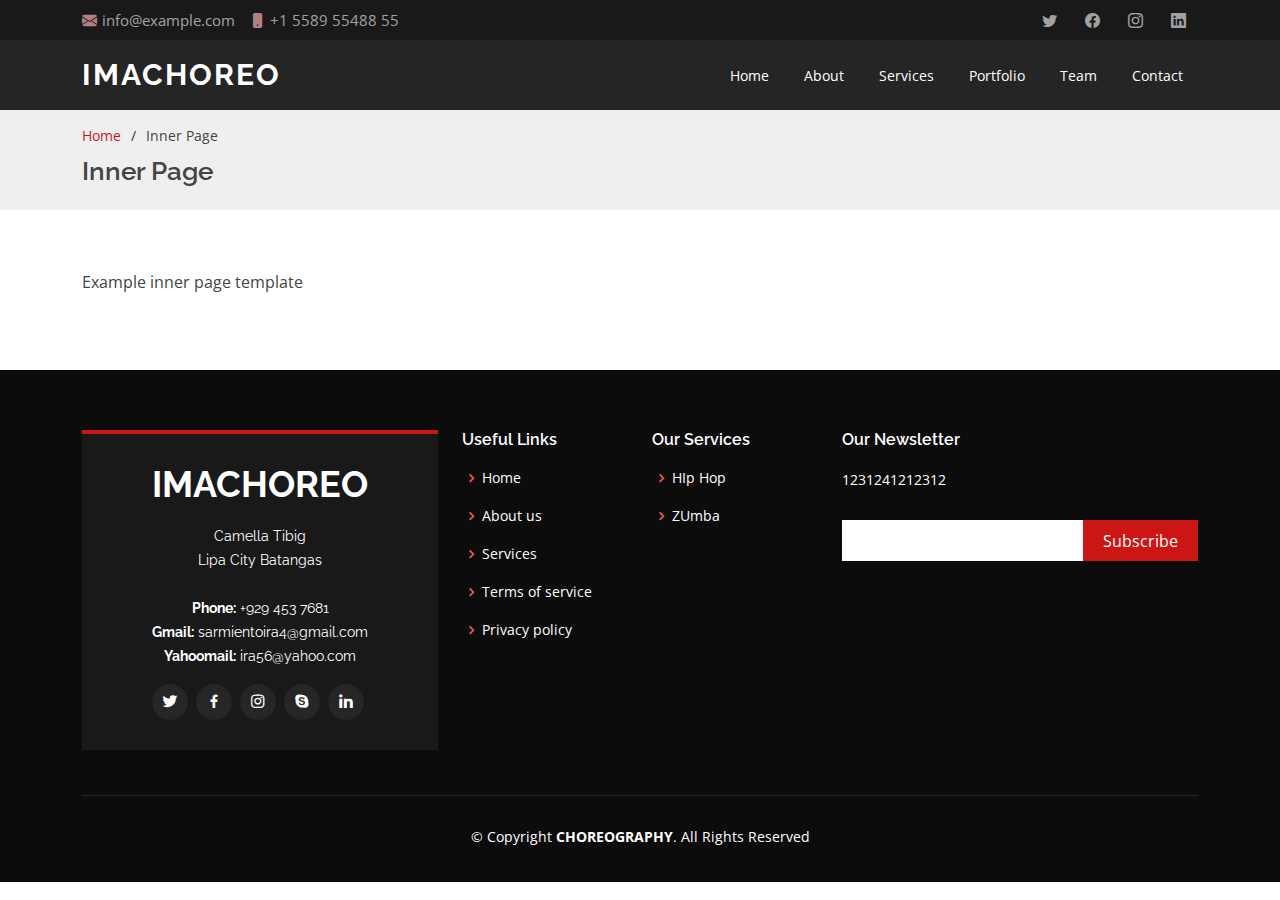
<file: Day/inner-page.html>
<!DOCTYPE html>
<html lang="en">

<head>
  <meta charset="utf-8">
  <meta content="width=device-width, initial-scale=1.0" name="viewport">

  <title>Inner Page </title>
  <meta content="" name="description">
  <meta content="" name="keywords">

  <!-- Favicons -->
  <link href="assets/img/favicon.png" rel="icon">
  <link href="assets/img/apple-touch-icon.png" rel="apple-touch-icon">

  <!-- Google Fonts -->
  <link href="https://fonts.googleapis.com/css?family=Open+Sans:300,300i,400,400i,600,600i,700,700i|Raleway:300,300i,400,400i,500,500i,600,600i,700,700i|Poppins:300,300i,400,400i,500,500i,600,600i,700,700i" rel="stylesheet">

  <!-- Vendor CSS Files -->
  <link href="assets/vendor/aos/aos.css" rel="stylesheet">
  <link href="assets/vendor/bootstrap/css/bootstrap.min.css" rel="stylesheet">
  <link href="assets/vendor/bootstrap-icons/bootstrap-icons.css" rel="stylesheet">
  <link href="assets/vendor/boxicons/css/boxicons.min.css" rel="stylesheet">
  <link href="assets/vendor/glightbox/css/glightbox.min.css" rel="stylesheet">
  <link href="assets/vendor/swiper/swiper-bundle.min.css" rel="stylesheet">

  <!-- Template Main CSS File -->
  <link href="assets/css/style.css" rel="stylesheet">

  <!-- =======================================================
  * Template Name: Day
  * Updated: Sep 18 2023 with Bootstrap v5.3.2
  * Template URL: https://bootstrapmade.com/day-multipurpose-html-template-for-free/
  * Author: BootstrapMade.com
  * License: https://bootstrapmade.com/license/
  ======================================================== -->
</head>

<body>

  <!-- ======= Top Bar ======= -->
  <section id="topbar" class="d-flex align-items-center">
    <div class="container d-flex justify-content-center justify-content-md-between">
      <div class="contact-info d-flex align-items-center">
        <i class="bi bi-envelope-fill"></i><a href="mailto:contact@example.com">info@example.com</a>
        <i class="bi bi-phone-fill phone-icon"></i> +1 5589 55488 55
      </div>
      <div class="social-links d-none d-md-block">
        <a href="#" class="twitter"><i class="bi bi-twitter"></i></a>
        <a href="#" class="facebook"><i class="bi bi-facebook"></i></a>
        <a href="#" class="instagram"><i class="bi bi-instagram"></i></a>
        <a href="#" class="linkedin"><i class="bi bi-linkedin"></i></i></a>
      </div>
    </div>
  </section>

  <!-- ======= Header ======= -->
  <header id="header" class="d-flex align-items-center">
    <div class="container d-flex align-items-center justify-content-between">

      <h1 class="logo"><a href="index.html">ImaChoreo</a></h1>
      <!-- Uncomment below if you prefer to use an image logo -->
      <!-- <a href="index.html" class="logo"><img src="assets/img/logo.png" alt="" class="img-fluid"></a>-->

      <nav id="navbar" class="navbar">
        <ul>
          <li><a class="nav-link scrollto " href="#hero">Home</a></li>
          <li><a class="nav-link scrollto" href="#about">About</a></li>
          <li><a class="nav-link scrollto" href="#services">Services</a></li>
          <li><a class="nav-link scrollto " href="#portfolio">Portfolio</a></li>
          
          <li><a class="nav-link scrollto" href="#team">Team</a></li>
           
          <li><a class="nav-link scrollto" href="#contact">Contact</a></li>
        </ul>
        <i class="bi bi-list mobile-nav-toggle"></i>
      </nav><!-- .navbar -->

    </div>
  </header><!-- End Header -->

  <main id="main">

    <!-- ======= Breadcrumbs ======= -->
    <section id="breadcrumbs" class="breadcrumbs">
      <div class="container">

        <ol>
          <li><a href="index.html">Home</a></li>
          <li>Inner Page</li>
        </ol>
        <h2>Inner Page</h2>

      </div>
    </section><!-- End Breadcrumbs -->

    <section class="inner-page">
      <div class="container">
        <p>
          Example inner page template
        </p>
      </div>
    </section>

  </main><!-- End #main -->

   <!-- ======= Footer ======= -->
   <footer id="footer">
    <div class="footer-top">
      <div class="container">
        <div class="row">

          <div class="col-lg-4 col-md-6">
            <div class="footer-info">
              <h3>IMACHOREO</h3>
              <p>
                Camella Tibig <br>
                Lipa City Batangas<br><br>
                <strong>Phone:</strong> +929 453 7681<br>
                <strong>Gmail:</strong> sarmientoira4@gmail.com<br>
                <strong>Yahoomail:</strong> ira56@yahoo.com<br>
              </p>
              <div class="social-links mt-3">
                <a href="https://twitter.com/maye_srmt" class="twitter"><i class="bx bxl-twitter"></i></a>
                <a href="https://www.facebook.com/profile.php?id=100009452897000" class="facebook"><i class="bx bxl-facebook"></i></a>
                <a href="https://www.instagram.com/maye_srmt/" class="instagram"><i class="bx bxl-instagram"></i></a>
                <a href="#" class="google-plus"><i class="bx bxl-skype"></i></a>
                <a href="#" class="linkedin"><i class="bx bxl-linkedin"></i></a>
              </div>
            </div>
          </div>

          <div class="col-lg-2 col-md-6 footer-links">
            <h4>Useful Links</h4>
            <ul>
              <li><i class="bx bx-chevron-right"></i> <a href="#">Home</a></li>
              <li><i class="bx bx-chevron-right"></i> <a href="#">About us</a></li>
              <li><i class="bx bx-chevron-right"></i> <a href="#">Services</a></li>
              <li><i class="bx bx-chevron-right"></i> <a href="#">Terms of service</a></li>
              <li><i class="bx bx-chevron-right"></i> <a href="#">Privacy policy</a></li>
            </ul>
          </div>

          <div class="col-lg-2 col-md-6 footer-links">
            <h4>Our Services</h4>
            <ul>
              <li><i class="bx bx-chevron-right"></i> <a href="#">HIp Hop</a></li>
              <li><i class="bx bx-chevron-right"></i> <a href="#">ZUmba</a></li>
            </ul>
          </div>

          <div class="col-lg-4 col-md-6 footer-newsletter">
            <h4>Our Newsletter</h4>
            <p>1231241212312</p>
            <form action="" method="post">
              <input type="email" name="email"><input type="submit" value="Subscribe">
            </form>

          </div>

        </div>
      </div>
    </div>

    <div class="container">
      <div class="copyright">
        &copy; Copyright <strong><span>CHOREOGRAPHY</span></strong>. All Rights Reserved
      </div>
      <div class="credits">
        <!-- All the links in the footer should remain intact. -->
        <!-- You can delete the links only if you purchased the pro version. -->
        <!-- Licensing information: https://bootstrapmade.com/license/ -->
        <!-- Purchase the pro version with working PHP/AJAX contact form: https://bootstrapmade.com/day-multipurpose-html-template-for-free/ -->
       
      </div>
    </div>
  </footer><!-- End Footer -->

  <a href="#" class="back-to-top d-flex align-items-center justify-content-center"><i class="bi bi-arrow-up-short"></i></a>
  <div id="preloader"></div>

  <!-- Vendor JS Files -->
  <script src="assets/vendor/aos/aos.js"></script>
  <script src="assets/vendor/bootstrap/js/bootstrap.bundle.min.js"></script>
  <script src="assets/vendor/glightbox/js/glightbox.min.js"></script>
  <script src="assets/vendor/isotope-layout/isotope.pkgd.min.js"></script>
  <script src="assets/vendor/swiper/swiper-bundle.min.js"></script>
  <script src="assets/vendor/php-email-form/validate.js"></script>

  <!-- Template Main JS File -->
  <script src="assets/js/main.js"></script>

</body>

</html>
</file>
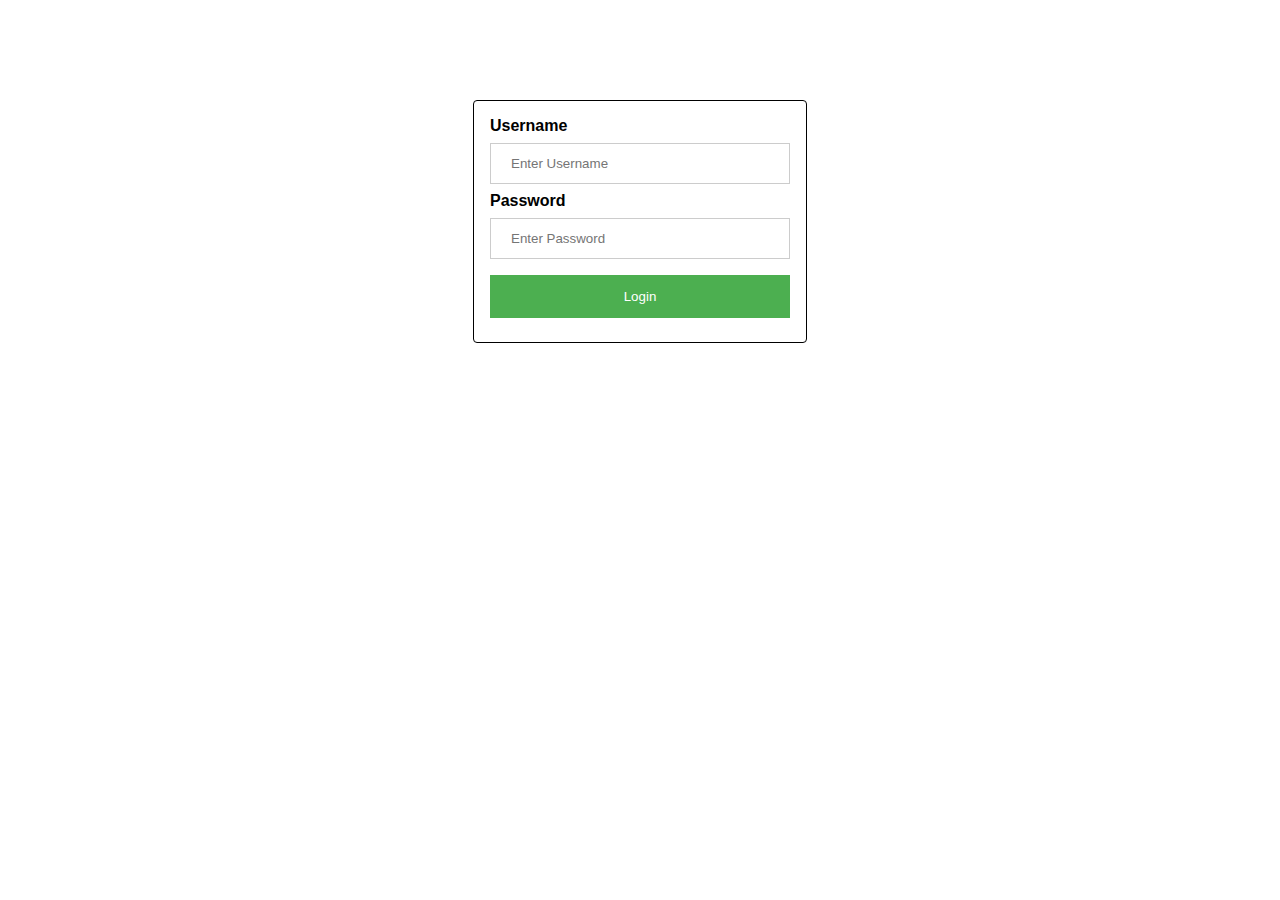
<file: Day/login.html>
<!DOCTYPE html>
<html>
<head>
    <title>Login Page</title>
    <style>
        body {
            font-family: Arial, sans-serif;
        }

        .h2 {
            display: flex;
            justify-content: center;
            align-items: center;
        }   
        .container {
            width: 300px;
            padding: 16px;
            background-color: white;
            margin: 0 auto;
            margin-top: 100px;
            border: 1px solid black;
            border-radius: 4px;
        }
        .container label {
            margin-bottom: 10px;
        }
        .container input[type=text], .container input[type=password] {
            width: 100%;
            padding: 12px 20px;
            margin: 8px 0;
            display: inline-block;
            border: 1px solid #ccc;
            box-sizing: border-box;
        }
        .container button {
            background-color: #4CAF50;
            color: white;
            padding: 14px 20px;
            margin: 8px 0;
            border: none;
            cursor: pointer;
            width: 100%;
        }
        .container button:hover {
            opacity: 0.8;
        }
    </style>
</head>
<body>
    

    <form action="/login" method="post">
        <div class="container">
            <label for="uname"><b>Username</b></label>
            <input type="text" placeholder="Enter Username" name="uname" required>

            <label for="psw"><b>Password</b></label>
            <input type="password" placeholder="Enter Password" name="psw" required>

            <button type="submit">Login</button>
        </div>
    </form>
</body>
</html>
</file>
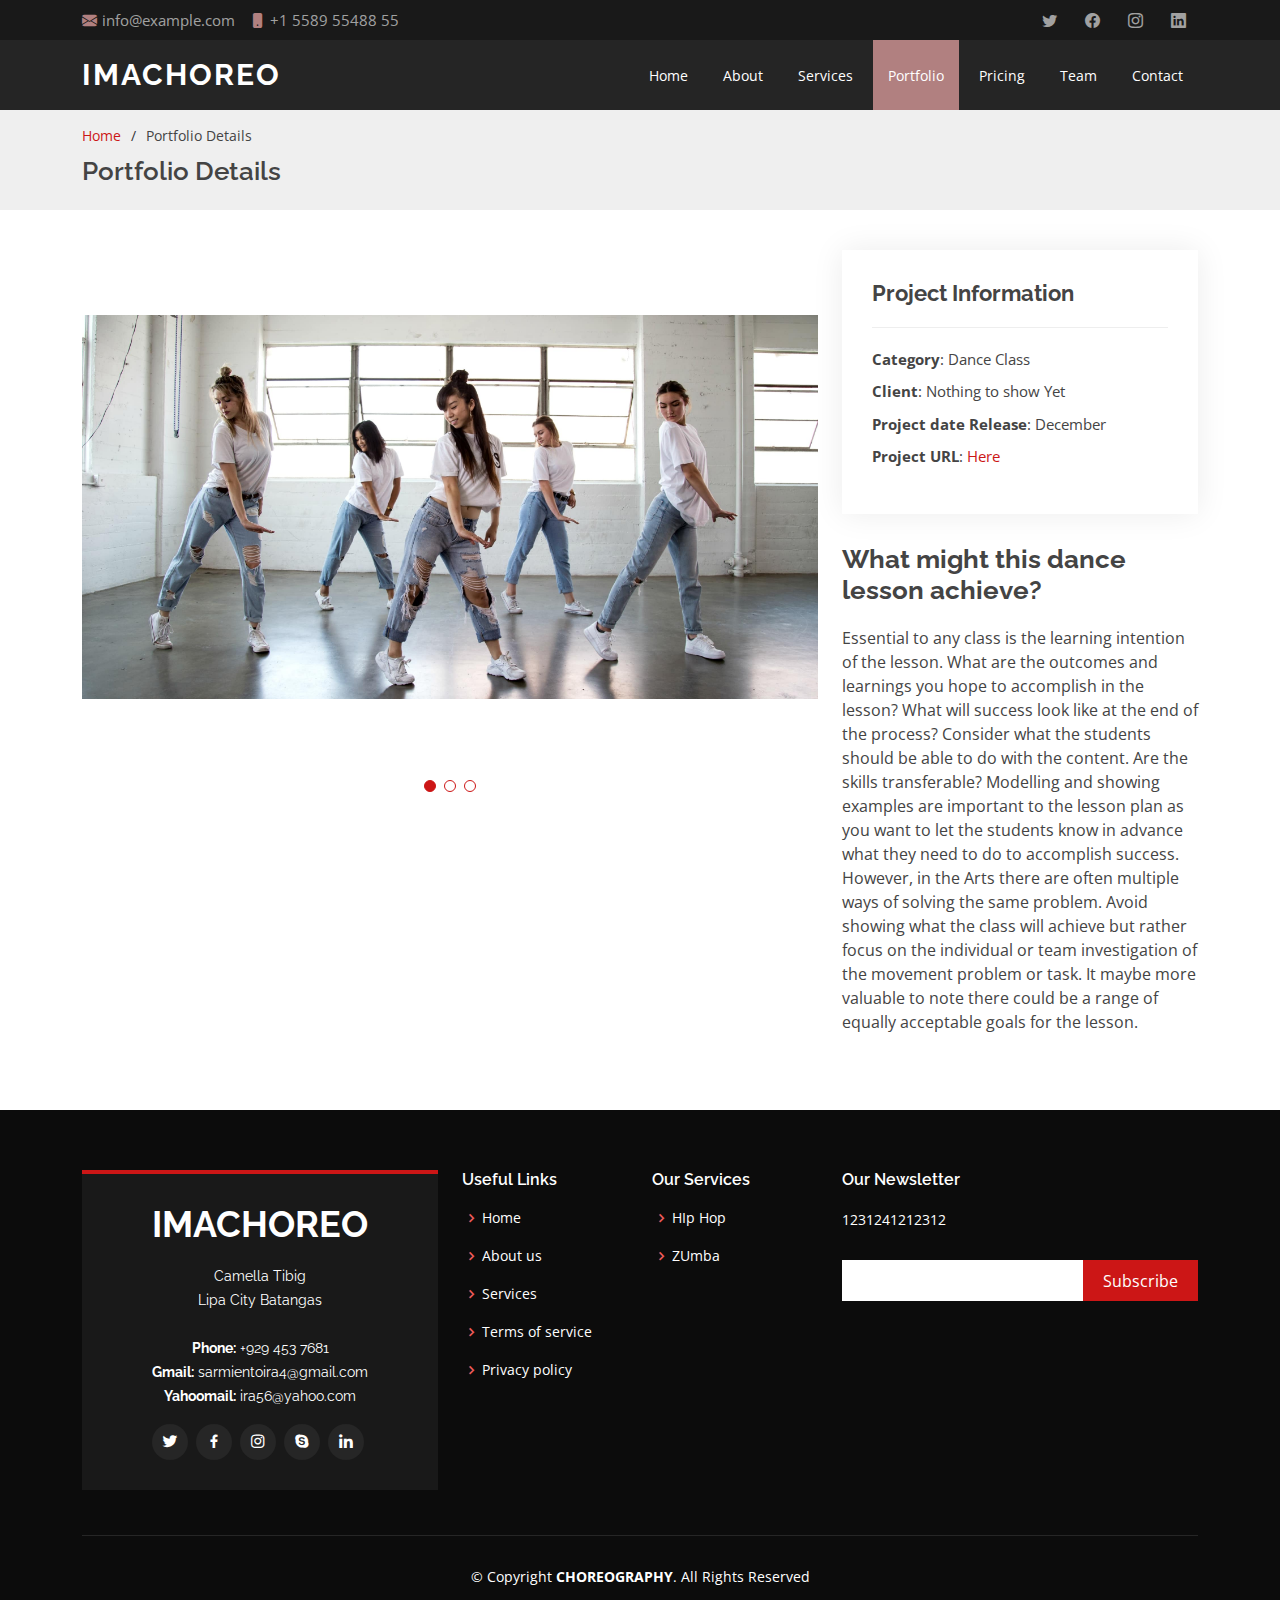
<file: Day/portfolio-details.html>
<!DOCTYPE html>
<html lang="en">

<head>
  <meta charset="utf-8">
  <meta content="width=device-width, initial-scale=1.0" name="viewport">

  <title>Portfolio Details</title>
  <meta content="" name="description">
  <meta content="" name="keywords">

  <!-- Favicons -->
  <link href="assets/img/favicon.png" rel="icon">
  <link href="assets/img/apple-touch-icon.png" rel="apple-touch-icon">

  <!-- Google Fonts -->
  <link href="https://fonts.googleapis.com/css?family=Open+Sans:300,300i,400,400i,600,600i,700,700i|Raleway:300,300i,400,400i,500,500i,600,600i,700,700i|Poppins:300,300i,400,400i,500,500i,600,600i,700,700i" rel="stylesheet">

  <!-- Vendor CSS Files -->
  <link href="assets/vendor/aos/aos.css" rel="stylesheet">
  <link href="assets/vendor/bootstrap/css/bootstrap.min.css" rel="stylesheet">
  <link href="assets/vendor/bootstrap-icons/bootstrap-icons.css" rel="stylesheet">
  <link href="assets/vendor/boxicons/css/boxicons.min.css" rel="stylesheet">
  <link href="assets/vendor/glightbox/css/glightbox.min.css" rel="stylesheet">
  <link href="assets/vendor/swiper/swiper-bundle.min.css" rel="stylesheet">

  <!-- Template Main CSS File -->
  <link href="assets/css/style.css" rel="stylesheet">

  <!-- =======================================================
  * Template Name: Day
  * Updated: Sep 18 2023 with Bootstrap v5.3.2
  * Template URL: https://bootstrapmade.com/day-multipurpose-html-template-for-free/
  * Author: BootstrapMade.com
  * License: https://bootstrapmade.com/license/
  ======================================================== -->
</head>

<body>

  <!-- ======= Top Bar ======= -->
  <section id="topbar" class="d-flex align-items-center">
    <div class="container d-flex justify-content-center justify-content-md-between">
      <div class="contact-info d-flex align-items-center">
        <i class="bi bi-envelope-fill"></i><a href="mailto:contact@example.com">info@example.com</a>
        <i class="bi bi-phone-fill phone-icon"></i> +1 5589 55488 55
      </div>
      <div class="social-links d-none d-md-block">
        <a href="#" class="twitter"><i class="bi bi-twitter"></i></a>
        <a href="#" class="facebook"><i class="bi bi-facebook"></i></a>
        <a href="#" class="instagram"><i class="bi bi-instagram"></i></a>
        <a href="#" class="linkedin"><i class="bi bi-linkedin"></i></i></a>
      </div>
    </div>
  </section>

  <!-- ======= Header ======= -->
  <header id="header" class="d-flex align-items-center">
    <div class="container d-flex align-items-center justify-content-between">

      <h1 class="logo"><a href="index.html">IMACHOREO</a></h1>
      <!-- Uncomment below if you prefer to use an image logo -->
      <!-- <a href="index.html" class="logo"><img src="assets/img/logo.png" alt="" class="img-fluid"></a>-->

      <nav id="navbar" class="navbar">
        <ul>
          <li><a class="nav-link scrollto " href="#hero" id="Hero">Home</a></li>
          <li><a class="nav-link scrollto" href="#about" id="About">About</a></li>
          <li><a class="nav-link scrollto" href="#services" id="Services">Services</a></li>
          <li><a class="nav-link scrollto active" href="#portfolio" id="Portfolio">Portfolio</a></li>
          <li><a class="nav-link scrollto" href="#pricing" id="Pricing">Pricing</a></li>
          <li><a class="nav-link scrollto" href="#team" id="Team">Team</a></li>
          
            
          <li><a class="nav-link scrollto" href="#contact">Contact</a></li>
        </ul>
        <i class="bi bi-list mobile-nav-toggle"></i>
      </nav><!-- .navbar -->

    </div>
  </header><!-- End Header -->

  <main id="main">

    <!-- ======= Breadcrumbs ======= -->
    <section id="breadcrumbs" class="breadcrumbs">
      <div class="container">

        <ol>
          <li><a href="index.html">Home</a></li>
          <li>Portfolio Details</li>
        </ol>
        <h2>Portfolio Details</h2>

      </div>
    </section><!-- End Breadcrumbs -->

    <!-- ======= Portfolio Details Section ======= -->
    <section id="portfolio-details" class="portfolio-details">
      <div class="container">

        <div class="row gy-4">

          <div class="col-lg-8">
            <div class="portfolio-details-slider swiper">
              <div class="swiper-wrapper align-items-center">

                <div class="swiper-slide">
                  <img src="assets/img/portfolio/5ea9e2311bc206868c2841e8_5e28eb540ab615e64751177d_choreoblog-p-2600.jpeg" alt="">
                </div>

                <div class="swiper-slide">
                  <img src="assets/img/portfolio/Choreography-by-Nicole-Haskins-for-NCI.-Photo-by-Dave-Friedman.-1024x548.jpg" alt="">
                </div>

                <div class="swiper-slide">
                  <img src="assets/img/portfolio/image.jpg" alt="">
                </div>

              </div>
              <div class="swiper-pagination"></div>
            </div>
          </div>

          <div class="col-lg-4">
            <div class="portfolio-info">
              <h3>Project Information</h3>
              <ul>
                <li><strong>Category</strong>: Dance Class</li>
                <li><strong>Client</strong>: Nothing to show Yet</li>
                <li><strong>Project date Release</strong>: December</li>
                <li><strong>Project URL</strong>: <a href="https://takelessons.com/en-ph/search?service=Dance&sort=1&utm_source=bing&utm_medium=mltint_answer&utm_campaign=mltint&utm_term=group-classes+learn+dance&utm_trigger=domaingraphclassifier&utm_query=dance%20class&utm_intentType=High&utm_content=multintnt+title&muid=0316A8EF54D766540585BB2A55C36748&utm_region=PH&utm_position=Pole">Here</a></li>
              </ul>
            </div>
            <div class="portfolio-description">
              <h2>What might this dance lesson achieve?</h2>
              <p>
                
                Essential to any class is the learning intention of the lesson.  What are the outcomes and learnings you hope to accomplish in the lesson?  What will success look like at the end of the process?
                
                Consider what the students should be able to do with the content.  Are the skills transferable?
                
                Modelling and showing examples are important to the lesson plan as you want to let the students know in advance what they need to do to accomplish success. However, in the Arts there are often multiple ways of solving the same problem.
                
                Avoid showing what the class will achieve but rather focus on the individual or team investigation of the movement problem or task.  It maybe more valuable to note there could be a range of equally acceptable goals for the lesson.
              </p>
            </div>
          </div>

        </div>

      </div>
    </section><!-- End Portfolio Details Section -->

  </main><!-- End #main -->

    <!-- ======= Footer ======= -->
    <footer id="footer">
      <div class="footer-top">
        <div class="container">
          <div class="row">
  
            <div class="col-lg-4 col-md-6">
              <div class="footer-info">
                <h3>IMACHOREO</h3>
                <p>
                  Camella Tibig <br>
                  Lipa City Batangas<br><br>
                  <strong>Phone:</strong> +929 453 7681<br>
                  <strong>Gmail:</strong> sarmientoira4@gmail.com<br>
                  <strong>Yahoomail:</strong> ira56@yahoo.com<br>
                </p>
                <div class="social-links mt-3">
                  <a href="https://twitter.com/maye_srmt" class="twitter"><i class="bx bxl-twitter"></i></a>
                  <a href="https://www.facebook.com/profile.php?id=100009452897000" class="facebook"><i class="bx bxl-facebook"></i></a>
                  <a href="https://www.instagram.com/maye_srmt/" class="instagram"><i class="bx bxl-instagram"></i></a>
                  <a href="#" class="google-plus"><i class="bx bxl-skype"></i></a>
                  <a href="#" class="linkedin"><i class="bx bxl-linkedin"></i></a>
                </div>
              </div>
            </div>
  
            <div class="col-lg-2 col-md-6 footer-links">
              <h4>Useful Links</h4>
              <ul>
                <li><i class="bx bx-chevron-right"></i> <a href="#">Home</a></li>
                <li><i class="bx bx-chevron-right"></i> <a href="#">About us</a></li>
                <li><i class="bx bx-chevron-right"></i> <a href="#">Services</a></li>
                <li><i class="bx bx-chevron-right"></i> <a href="#">Terms of service</a></li>
                <li><i class="bx bx-chevron-right"></i> <a href="#">Privacy policy</a></li>
              </ul>
            </div>
  
            <div class="col-lg-2 col-md-6 footer-links">
              <h4>Our Services</h4>
              <ul>
                <li><i class="bx bx-chevron-right"></i> <a href="#">HIp Hop</a></li>
                <li><i class="bx bx-chevron-right"></i> <a href="#">ZUmba</a></li>
              </ul>
            </div>
  
            <div class="col-lg-4 col-md-6 footer-newsletter">
              <h4>Our Newsletter</h4>
              <p>1231241212312</p>
              <form action="" method="post">
                <input type="email" name="email"><input type="submit" value="Subscribe">
              </form>
  
            </div>
  
          </div>
        </div>
      </div>
  
      <div class="container">
        <div class="copyright">
          &copy; Copyright <strong><span>CHOREOGRAPHY</span></strong>. All Rights Reserved
        </div>
        <div class="credits">
          <!-- All the links in the footer should remain intact. -->
          <!-- You can delete the links only if you purchased the pro version. -->
          <!-- Licensing information: https://bootstrapmade.com/license/ -->
          <!-- Purchase the pro version with working PHP/AJAX contact form: https://bootstrapmade.com/day-multipurpose-html-template-for-free/ -->
         
        </div>
      </div>
    </footer><!-- End Footer -->
  
    <a href="#" class="back-to-top d-flex align-items-center justify-content-center"><i class="bi bi-arrow-up-short"></i></a>
    <div id="preloader"></div>
  
    <!-- Vendor JS Files -->
    <script src="assets/vendor/aos/aos.js"></script>
    <script src="assets/vendor/bootstrap/js/bootstrap.bundle.min.js"></script>
    <script src="assets/vendor/glightbox/js/glightbox.min.js"></script>
    <script src="assets/vendor/isotope-layout/isotope.pkgd.min.js"></script>
    <script src="assets/vendor/swiper/swiper-bundle.min.js"></script>
    <script src="assets/vendor/php-email-form/validate.js"></script>
  
    <!-- Template Main JS File -->
    <script src="assets/js/main.js"></script>


 
</body>

</html>
</file>
<file: Day/assets/css/style.css>
/**
* Template Name: Day
* Updated: Sep 18 2023 with Bootstrap v5.3.2
* Template URL: https://bootstrapmade.com/day-multipurpose-html-template-for-free/
* Author: BootstrapMade.com
* License: https://bootstrapmade.com/license/
*/

/*--------------------------------------------------------------
# General
--------------------------------------------------------------*/
body {
  font-family: "Open Sans", sans-serif;
  color: #444444;
}

a {
  color: #cc1616;
  text-decoration: none;
}

a:hover {
  color: #e82d2d;
  text-decoration: none;
}

h1,
h2,
h3,
h4,
h5,
h6 {
  font-family: "Raleway", sans-serif;
}

/*--------------------------------------------------------------
# Back to top button
--------------------------------------------------------------*/
.back-to-top {
  position: fixed;
  visibility: hidden;
  opacity: 0;
  right: 15px;
  bottom: 15px;
  z-index: 996;
  background: #996060;
  width: 40px;
  height: 40px;
  transition: all 0.4s;
}

.back-to-top i {
  font-size: 28px;
  color: #fff;
  line-height: 0;
}

.back-to-top:hover {
  background: #9e7f7f;
  color: #fff;
}

.back-to-top.active {
  visibility: visible;
  opacity: 1;
}

/*--------------------------------------------------------------
# Preloader
--------------------------------------------------------------*/
#preloader {
  position: fixed;
  top: 0;
  left: 0;
  right: 0;
  bottom: 0;
  z-index: 9999;
  overflow: hidden;
  background: #fff;
}

#preloader:before {
  content: "";
  position: fixed;
  top: calc(50% - 30px);
  left: calc(50% - 30px);
  border: 6px solid #b18282;
  border-top-color: #efefef;
  border-radius: 50%;
  width: 60px;
  height: 60px;
  animation: animate-preloader 1s linear infinite;
}

@keyframes animate-preloader {
  0% {
    transform: rotate(0deg);
  }

  100% {
    transform: rotate(360deg);
  }
}

/*--------------------------------------------------------------
# Disable aos animation delay on mobile devices
--------------------------------------------------------------*/
@media screen and (max-width: 768px) {
  [data-aos-delay] {
    transition-delay: 0 !important;
  }
}

/*--------------------------------------------------------------
# Top Bar
--------------------------------------------------------------*/
#topbar {
  background: #191919;
  font-size: 15px;
  height: 40px;
  padding: 0;
  color: rgba(255, 255, 255, 0.6);
}

#topbar .contact-info a {
  line-height: 0;
  color: rgba(255, 255, 255, 0.6);
  transition: 0.3s;
}

#topbar .contact-info a:hover {
  color: #fff;
}

#topbar .contact-info i {
  color: #b18080;
  line-height: 0;
  margin-right: 5px;
}

#topbar .contact-info .phone-icon {
  margin-left: 15px;
}

#topbar .social-links a {
  color: rgba(255, 255, 255, 0.6);
  padding: 4px 12px;
  display: inline-block;
  line-height: 1px;
  transition: 0.3s;
}

#topbar .social-links a:hover {
  color: #fff;
}

/*--------------------------------------------------------------
# Header
--------------------------------------------------------------*/
#header {
  background: rgba(25, 25, 25, 0.95);
  transition: all 0.5s;
  z-index: 997;
  height: 70px;
}

#header.fixed-top {
  background: rgb(31, 170, 163);
}

#header .logo {
  font-size: 30px;
  margin: 0;
  padding: 0;
  line-height: 1;
  font-weight: 700;
  letter-spacing: 2px;
  text-transform: uppercase;
}

#header .logo a {
  color: #fff;
}

#header .logo img {
  max-height: 40px;
}

.scrolled-offset {
  margin-top: 70px;
}

/*--------------------------------------------------------------
# Navigation Menu
--------------------------------------------------------------*/
/**
* Desktop Navigation 
*/
.navbar {
  padding: 0;
}

.navbar ul {
  margin: 0;
  padding: 0;
  display: flex;
  list-style: none;
  align-items: center;
}

.navbar li {
  position: relative;
}

.navbar>ul>li {
  margin-left: 5px;
}

.navbar a,
.navbar a:focus {
  display: flex;
  align-items: center;
  justify-content: space-between;
  padding: 25px 15px 24px 15px;
  font-size: 14px;
  color: #fff;
  white-space: nowrap;
  transition: 0.3s;
}

.navbar a i,
.navbar a:focus i {
  font-size: 12px;
  line-height: 0;
  margin-left: 5px;
}

.navbar a:hover,
.navbar .active,
.navbar .active:focus,
.navbar li:hover>a {
  background: #b18080;
}

.navbar .dropdown ul {
  display: block;
  position: absolute;
  left: 0;
  top: calc(100% + 30px);
  margin: 0;
  padding: 10px 0;
  z-index: 99;
  opacity: 0;
  visibility: hidden;
  background: #fff;
  box-shadow: 0px 0px 30px rgba(127, 137, 161, 0.25);
  transition: 0.3s;
}

.navbar .dropdown ul li {
  min-width: 200px;
}

.navbar .dropdown ul a {
  padding: 10px 20px;
  color: #191919;
}

.navbar .dropdown ul a i {
  font-size: 12px;
}

.navbar .dropdown ul a:hover,
.navbar .dropdown ul .active:hover,
.navbar .dropdown ul li:hover>a {
  color: #fff;
}

.navbar .dropdown:hover>ul {
  opacity: 1;
  top: 100%;
  visibility: visible;
}

.navbar .dropdown .dropdown ul {
  top: 0;
  left: calc(100% - 30px);
  visibility: hidden;
}

.navbar .dropdown .dropdown:hover>ul {
  opacity: 1;
  top: 0;
  left: 100%;
  visibility: visible;
}

@media (max-width: 1366px) {
  .navbar .dropdown .dropdown ul {
    left: -90%;
  }

  .navbar .dropdown .dropdown:hover>ul {
    left: -100%;
  }
}

/**
* Mobile Navigation 
*/
.mobile-nav-toggle {
  color: #fff;
  font-size: 28px;
  cursor: pointer;
  display: none;
  line-height: 0;
  transition: 0.5s;
}

.mobile-nav-toggle.bi-x {
  color: #cc1616;
}

@media (max-width: 991px) {
  .mobile-nav-toggle {
    display: block;
  }

  .navbar ul {
    display: none;
  }
}

.navbar-mobile {
  position: fixed;
  overflow: hidden;
  top: 0;
  right: 0;
  left: 0;
  bottom: 0;
  background: rgba(0, 0, 0, 0.9);
  transition: 0.3s;
  z-index: 999;
}

.navbar-mobile .mobile-nav-toggle {
  position: absolute;
  top: 15px;
  right: 15px;
}

.navbar-mobile ul {
  display: block;
  position: absolute;
  top: 55px;
  right: 15px;
  bottom: 15px;
  left: 15px;
  padding: 10px 0;
  background-color: #fff;
  overflow-y: auto;
  transition: 0.3s;
}

.navbar-mobile a,
.navbar-mobile a:focus {
  padding: 10px 20px;
  font-size: 15px;
  color: #191919;
}

.navbar-mobile a:hover,
.navbar-mobile .active,
.navbar-mobile li:hover>a {
  color: #cc1616;
  background: none;
}

.navbar-mobile .getstarted,
.navbar-mobile .getstarted:focus {
  margin: 15px;
}

.navbar-mobile .dropdown ul {
  position: static;
  display: none;
  margin: 10px 20px;
  padding: 10px 0;
  z-index: 99;
  opacity: 1;
  visibility: visible;
  background: #fff;
  box-shadow: 0px 0px 30px rgba(127, 137, 161, 0.25);
}

.navbar-mobile .dropdown ul li {
  min-width: 200px;
}

.navbar-mobile .dropdown ul a {
  padding: 10px 20px;
}

.navbar-mobile .dropdown ul a i {
  font-size: 12px;
}

.navbar-mobile .dropdown ul a:hover,
.navbar-mobile .dropdown ul .active:hover,
.navbar-mobile .dropdown ul li:hover>a {
  color: #cc1616;
}

.navbar-mobile .dropdown>.dropdown-active {
  display: block;
}

/*--------------------------------------------------------------
# Hero Section
--------------------------------------------------------------*/
#hero {
  width: 100%;
  height: calc(100vh - 110px);
  background: url("../img/hero-bg.jpg") top center;
  background-size: cover;
  position: relative;
}

#hero:before {
  content: "";
  background: rgba(0, 0, 0, 0.5);
  position: absolute;
  bottom: 0;
  top: 0;
  left: 0;
  right: 0;
}

#hero h1 {
  margin: 0 0 10px 0;
  font-size: 48px;
  font-weight: 700;
  line-height: 56px;
  text-transform: uppercase;
  color: #fff;
}

#hero h2 {
  color: #eee;
  margin-bottom: 30px;
  font-size: 24px;
}

#hero .btn-get-started {
  font-family: "Raleway", sans-serif;
  text-transform: uppercase;
  font-weight: 500;
  font-size: 14px;
  letter-spacing: 0.5px;
  display: inline-block;
  padding: 10px 28px;
  transition: 0.5s;
  border: 2px solid #fff;
  color: #fff;
}

#hero .btn-get-started:hover {
  background: #cc1616;
  border-color: #cc1616;
}

@media (min-width: 1024px) {
  #hero {
    background-attachment: fixed;
  }
}

@media (max-width: 768px) {
  #hero {
    text-align: center;
  }

  #hero .container {
    padding-top: 40px;
  }

  #hero h1 {
    font-size: 28px;
    line-height: 36px;
  }

  #hero h2 {
    font-size: 18px;
    line-height: 24px;
    margin-bottom: 30px;
  }
}

/*--------------------------------------------------------------
# Sections General
--------------------------------------------------------------*/
section {
  padding: 60px 0;
  overflow: hidden;
}

.section-title {
  text-align: center;
  padding: 30px 0;
  position: relative;
}

.section-title h2 {
  font-size: 32px;
  font-weight: 700;
  text-transform: uppercase;
  margin-bottom: 20px;
  padding-bottom: 0;
  color: #191919;
  position: relative;
  z-index: 2;
}

.section-title span {
  position: absolute;
  top: 30px;
  color: #f4f4f4;
  left: 0;
  right: 0;
  z-index: 1;
  font-weight: 700;
  font-size: 52px;
  text-transform: uppercase;
  line-height: 0;
}

.section-title p {
  margin-bottom: 0;
  position: relative;
  z-index: 2;
}

@media (max-width: 575px) {
  .section-title h2 {
    font-size: 28px;
    margin-bottom: 15px;
  }

  .section-title span {
    font-size: 38px;
  }
}

/*--------------------------------------------------------------
# About
--------------------------------------------------------------*/
.about .content h3 {
  font-weight: 600;
  font-size: 26px;
}

.about .content ul {
  list-style: none;
  padding: 0;
}

.about .content ul li {
  padding-bottom: 10px;
}

.about .content ul i {
  font-size: 20px;
  padding-right: 4px;
  color: #cc1616;
}

.about .content p:last-child {
  margin-bottom: 0;
}

/*--------------------------------------------------------------
# Why Us
--------------------------------------------------------------*/
.why-us {
  padding-top: 10px;
}

.why-us .box {
  padding: 50px 30px;
  box-shadow: 0px 2px 15px rgba(0, 0, 0, 0.1);
  transition: all ease-in-out 0.3s;
}

.why-us .box span {
  display: block;
  font-size: 28px;
  font-weight: 700;
  color: #ed5b5b;
}

.why-us .box h4 {
  font-size: 24px;
  font-weight: 600;
  padding: 0;
  margin: 20px 0;
  color: #191919;
}

.why-us .box p {
  color: #aaaaaa;
  font-size: 15px;
  margin: 0;
  padding: 0;
}

.why-us .box:hover {
  background: #cc1616;
  padding: 30px 30px 70px 30px;
  box-shadow: 10px 15px 30px rgba(0, 0, 0, 0.18);
}

.why-us .box:hover span,
.why-us .box:hover h4,
.why-us .box:hover p {
  color: #fff;
}

/*--------------------------------------------------------------
# Clients
--------------------------------------------------------------*/
.clients {
  background: #f2f2f2;
  padding: 15px 0;
  text-align: center;
}

.clients img {
  width: 50%;
  filter: grayscale(100);
  transition: all 0.4s ease-in-out;
  display: inline-block;
  padding: 15px 0;
}

.clients img:hover {
  filter: none;
  transform: scale(1.2);
}

@media (max-width: 768px) {
  .clients img {
    width: 40%;
  }
}

/*--------------------------------------------------------------
# Services
--------------------------------------------------------------*/
.services .icon-box {
  text-align: center;
  padding: 80px 20px;
  transition: all ease-in-out 0.3s;
  box-shadow: 0px 2px 15px rgba(0, 0, 0, 0.1);
}

.services .icon-box .icon {
  margin: 0 auto;
  width: 64px;
  height: 64px;
  background: #cc1616;
  transition: all 0.3s ease-out 0s;
  display: flex;
  align-items: center;
  justify-content: center;
  margin-bottom: 20px;
  transform-style: preserve-3d;
  position: relative;
  z-index: 2;
}

.services .icon-box .icon i {
  color: #fff;
  font-size: 28px;
  transition: ease-in-out 0.3s;
}

.services .icon-box .icon::before {
  position: absolute;
  content: "";
  left: -8px;
  top: -8px;
  height: 100%;
  width: 100%;
  background: rgba(204, 22, 22, 0.15);
  transition: all 0.3s ease-out 0s;
  transform: translateZ(-1px);
  z-index: -1;
}

.services .icon-box h4 {
  font-weight: 700;
  margin-bottom: 15px;
  font-size: 24px;
}

.services .icon-box h4 a {
  color: #191919;
}

.services .icon-box p {
  line-height: 24px;
  font-size: 14px;
  margin-bottom: 0;
}

.services .icon-box:hover {
  background: #cc1616;
  border-color: #cc1616;
  padding: 70px 20px 90px 20px;
}

.services .icon-box:hover .icon {
  background: #fff;
}

.services .icon-box:hover .icon i {
  color: #cc1616;
}

.services .icon-box:hover .icon::before {
  background: rgba(255, 255, 255, 0.3);
}

.services .icon-box:hover h4 a,
.services .icon-box:hover p {
  color: #fff;
}

/*--------------------------------------------------------------
# Cta
--------------------------------------------------------------*/
.cta {
  background: linear-gradient(rgba(2, 2, 2, 0.5), rgba(0, 0, 0, 0.5)), url("../img/cta-bg.jpg") fixed center center;
  background-size: cover;
  padding: 120px 0;
}

.cta h3 {
  color: #fff;
  font-size: 28px;
  font-weight: 700;
}

.cta p {
  color: #fff;
}

.cta .cta-btn {
  font-family: "Raleway", sans-serif;
  text-transform: uppercase;
  font-weight: 500;
  font-size: 14px;
  letter-spacing: 1px;
  display: inline-block;
  padding: 10px 28px;
  transition: 0.5s;
  margin-top: 10px;
  border: 2px solid #fff;
  color: #fff;
}

.cta .cta-btn:hover {
  background: #cc1616;
  border: 2px solid #cc1616;
}

/*--------------------------------------------------------------
# Portfolio
--------------------------------------------------------------*/
.portfolio #portfolio-flters {
  padding: 0;
  margin: 0 auto 25px auto;
  list-style: none;
  text-align: center;
  border-radius: 50px;
}

.portfolio #portfolio-flters li {
  cursor: pointer;
  display: inline-block;
  padding: 10px 15px;
  font-size: 15px;
  font-weight: 500;
  line-height: 1;
  text-transform: uppercase;
  color: #444444;
  margin-bottom: 5px;
  transition: all 0.3s ease-in-out;
  font-family: "Poppins", sans-serif;
}

.portfolio #portfolio-flters li:hover,
.portfolio #portfolio-flters li.filter-active {
  color: #e82d2d;
}

.portfolio #portfolio-flters li:last-child {
  margin-right: 0;
}

.portfolio .portfolio-item {
  margin-bottom: 30px;
}

.portfolio .portfolio-item .portfolio-info {
  opacity: 0;
  position: absolute;
  left: 30px;
  right: 30px;
  bottom: 0;
  z-index: 3;
  transition: all ease-in-out 0.3s;
  background: rgba(255, 255, 255, 0.9);
  padding: 15px;
}

.portfolio .portfolio-item .portfolio-info h4 {
  font-size: 18px;
  color: #fff;
  font-weight: 600;
  color: #191919;
}

.portfolio .portfolio-item .portfolio-info p {
  color: #4c4c4c;
  font-size: 14px;
  margin-bottom: 0;
}

.portfolio .portfolio-item .portfolio-info .preview-link,
.portfolio .portfolio-item .portfolio-info .details-link {
  position: absolute;
  right: 40px;
  font-size: 24px;
  top: calc(50% - 18px);
  color: #333333;
}

.portfolio .portfolio-item .portfolio-info .preview-link:hover,
.portfolio .portfolio-item .portfolio-info .details-link:hover {
  color: #cc1616;
}

.portfolio .portfolio-item .portfolio-info .details-link {
  right: 10px;
}

.portfolio .portfolio-item .portfolio-links {
  opacity: 0;
  left: 0;
  right: 0;
  text-align: center;
  z-index: 3;
  position: absolute;
  transition: all ease-in-out 0.3s;
}

.portfolio .portfolio-item .portfolio-links a {
  color: #fff;
  margin: 0 2px;
  font-size: 28px;
  display: inline-block;
  transition: 0.3s;
}

.portfolio .portfolio-item .portfolio-links a:hover {
  color: #e82d2d;
}

.portfolio .portfolio-item:hover .portfolio-info {
  opacity: 1;
  bottom: 20px;
}

/*--------------------------------------------------------------
# Portfolio Details
--------------------------------------------------------------*/
.portfolio-details {
  padding-top: 40px;
}

.portfolio-details .portfolio-details-slider img {
  width: 100%;
}

.portfolio-details .portfolio-details-slider .swiper-pagination {
  margin-top: 20px;
  position: relative;
}

.portfolio-details .portfolio-details-slider .swiper-pagination .swiper-pagination-bullet {
  width: 12px;
  height: 12px;
  background-color: #fff;
  opacity: 1;
  border: 1px solid #cc1616;
}

.portfolio-details .portfolio-details-slider .swiper-pagination .swiper-pagination-bullet-active {
  background-color: #cc1616;
}

.portfolio-details .portfolio-info {
  padding: 30px;
  box-shadow: 0px 0 30px rgba(25, 25, 25, 0.08);
}

.portfolio-details .portfolio-info h3 {
  font-size: 22px;
  font-weight: 700;
  margin-bottom: 20px;
  padding-bottom: 20px;
  border-bottom: 1px solid #eee;
}

.portfolio-details .portfolio-info ul {
  list-style: none;
  padding: 0;
  font-size: 15px;
}

.portfolio-details .portfolio-info ul li+li {
  margin-top: 10px;
}

.portfolio-details .portfolio-description {
  padding-top: 30px;
}

.portfolio-details .portfolio-description h2 {
  font-size: 26px;
  font-weight: 700;
  margin-bottom: 20px;
}

.portfolio-details .portfolio-description p {
  padding: 0;
}

/*--------------------------------------------------------------
# Pricing
--------------------------------------------------------------*/
.pricing .box {
  padding: 20px;
  background: #f9f9f9;
  text-align: center;
  border-radius: 8px;
  position: relative;
  overflow: hidden;
}

.pricing .box h3 {
  font-weight: 400;
  padding: 15px;
  font-size: 18px;
  text-transform: uppercase;
  font-weight: 600;
  color: #191919;
}

.pricing .box h4 {
  font-size: 42px;
  color: #cc1616;
  font-weight: 500;
  font-family: "Open Sans", sans-serif;
  margin-bottom: 20px;
}

.pricing .box h4 sup {
  font-size: 20px;
  top: -15px;
  left: -3px;
}

.pricing .box h4 span {
  color: #bababa;
  font-size: 16px;
  font-weight: 300;
}

.pricing .box ul {
  padding: 0;
  list-style: none;
  color: #191919;
  text-align: center;
  line-height: 20px;
  font-size: 14px;
}

.pricing .box ul li {
  padding-bottom: 16px;
}

.pricing .box ul i {
  color: #cc1616;
  font-size: 18px;
  padding-right: 4px;
}

.pricing .box ul .na {
  color: #ccc;
  text-decoration: line-through;
}

.pricing .box .btn-wrap {
  padding: 15px;
  text-align: center;
}

.pricing .box .btn-buy {
  background: #cc1616;
  display: inline-block;
  padding: 10px 40px;
  color: #fff;
  transition: none;
  font-size: 14px;
  font-weight: 400;
  font-family: "Raleway", sans-serif;
  font-weight: 600;
  transition: 0.3s;
}

.pricing .box .btn-buy:hover {
  background: #e82d2d;
}

.pricing .featured {
  background: #cc1616;
  box-shadow: none;
  color: #fff;
}

.pricing .featured h3,
.pricing .featured h4,
.pricing .featured ul,
.pricing .featured ul li,
.pricing .featured ul .na {
  color: #fff;
}

.pricing .featured h4 span {
  color: rgba(255, 255, 255, 0.58);
}

.pricing .featured .btn-wrap {
  padding: 15px;
  text-align: center;
}

.pricing .featured .btn-buy {
  background: rgba(255, 255, 255, 0.2);
}

.pricing .featured .btn-buy:hover {
  background: #fff;
  color: #cc1616;
}

/*--------------------------------------------------------------
# Team
--------------------------------------------------------------*/
.team .member {
  text-align: center;
  margin-bottom: 20px;
  box-shadow: 0px 0px 12px 0px rgba(0, 0, 0, 0.1);
  padding: 30px 20px;
  background: #fff;
}

.team .member img {
  max-width: 60%;
  border-radius: 50%;
  margin: 0 0 30px 0;
}

.team .member h4 {
  font-weight: 700;
  margin-bottom: 2px;
  font-size: 18px;
}

.team .member span {
  font-style: italic;
  display: block;
  font-size: 13px;
}

.team .member p {
  padding-top: 10px;
  font-size: 14px;
  font-style: italic;
  color: #aaaaaa;
}

.team .member .social {
  margin-top: 15px;
}

.team .member .social a {
  color: #919191;
  transition: 0.3s;
}

.team .member .social a:hover {
  color: #cc1616;
}

.team .member .social i {
  font-size: 18px;
  margin: 0 2px;
}

/*--------------------------------------------------------------
# Contact
--------------------------------------------------------------*/
.contact .info-box {
  color: #444444;
  text-align: center;
  box-shadow: 0 0 30px rgba(214, 215, 216, 0.6);
  padding: 20px 0 30px 0;
}

.contact .info-box i {
  font-size: 32px;
  color: #cc1616;
  border-radius: 50%;
  padding: 8px;
  border: 2px dotted #f5a0a0;
}

.contact .info-box h3 {
  font-size: 20px;
  color: #777777;
  font-weight: 700;
  margin: 10px 0;
}

.contact .info-box p {
  padding: 0;
  line-height: 24px;
  font-size: 14px;
  margin-bottom: 0;
}

.contact .php-email-form {
  box-shadow: 0 0 30px rgba(214, 215, 216, 0.6);
  padding: 30px;
}

.contact .php-email-form .error-message {
  display: none;
  color: #fff;
  background: #ed3c0d;
  text-align: left;
  padding: 15px;
  font-weight: 600;
}

.contact .php-email-form .error-message br+br {
  margin-top: 25px;
}

.contact .php-email-form .sent-message {
  display: none;
  color: #fff;
  background: #18d26e;
  text-align: center;
  padding: 15px;
  font-weight: 600;
}

.contact .php-email-form .loading {
  display: none;
  background: #fff;
  text-align: center;
  padding: 15px;
}

.contact .php-email-form .loading:before {
  content: "";
  display: inline-block;
  border-radius: 50%;
  width: 24px;
  height: 24px;
  margin: 0 10px -6px 0;
  border: 3px solid #18d26e;
  border-top-color: #eee;
  animation: animate-loading 1s linear infinite;
}

.contact .php-email-form input,
.contact .php-email-form textarea {
  border-radius: 0;
  box-shadow: none;
  font-size: 14px;
}

.contact .php-email-form input::focus,
.contact .php-email-form textarea::focus {
  background-color: #cc1616;
}

.contact .php-email-form input {
  padding: 10px 15px;
}

.contact .php-email-form textarea {
  padding: 12px 15px;
}

.contact .php-email-form button[type=submit] {
  background: #cc1616;
  border: 0;
  padding: 10px 24px;
  color: #fff;
  transition: 0.4s;
}

.contact .php-email-form button[type=submit]:hover {
  background: #e82d2d;
}

@keyframes animate-loading {
  0% {
    transform: rotate(0deg);
  }

  100% {
    transform: rotate(360deg);
  }
}

/*--------------------------------------------------------------
# Breadcrumbs
--------------------------------------------------------------*/
.breadcrumbs {
  padding: 15px 0;
  background: #efefef;
}

.breadcrumbs h2 {
  font-size: 26px;
  font-weight: 600;
}

.breadcrumbs ol {
  display: flex;
  flex-wrap: wrap;
  list-style: none;
  padding: 0 0 10px 0;
  margin: 0;
  font-size: 14px;
}

.breadcrumbs ol li+li {
  padding-left: 10px;
}

.breadcrumbs ol li+li::before {
  display: inline-block;
  padding-right: 10px;
  color: #333333;
  content: "/";
}

/*--------------------------------------------------------------
# Footer
--------------------------------------------------------------*/
#footer {
  background: #0c0c0c;
  padding: 0 0 30px 0;
  color: #fff;
  font-size: 14px;
}

#footer .footer-top {
  padding: 60px 0 30px 0;
}

#footer .footer-top .footer-info {
  margin-bottom: 15px;
  background: #191919;
  color: #fff;
  border-top: 4px solid #cc1616;
  text-align: center;
  padding: 30px 20px;
}

#footer .footer-top .footer-info h3 {
  font-size: 36px;
  margin: 0 0 20px 0;
  padding: 2px 0 2px 0;
  line-height: 1;
  font-weight: 700;
}

#footer .footer-top .footer-info p {
  font-size: 14px;
  line-height: 24px;
  margin-bottom: 0;
  font-family: "Raleway", sans-serif;
}

#footer .footer-top .social-links a {
  font-size: 18px;
  display: inline-block;
  background: #262626;
  color: #fff;
  line-height: 1;
  padding: 8px 0;
  margin-right: 4px;
  border-radius: 50%;
  text-align: center;
  width: 36px;
  height: 36px;
  transition: 0.3s;
}

#footer .footer-top .social-links a:hover {
  background: #cc1616;
  color: #fff;
  text-decoration: none;
}

#footer .footer-top h4 {
  font-size: 16px;
  font-weight: 600;
  color: #fff;
  position: relative;
  padding-bottom: 12px;
}

#footer .footer-top .footer-links {
  margin-bottom: 30px;
}

#footer .footer-top .footer-links ul {
  list-style: none;
  padding: 0;
  margin: 0;
}

#footer .footer-top .footer-links ul i {
  padding-right: 2px;
  color: #ed5b5b;
  font-size: 18px;
  line-height: 1;
}

#footer .footer-top .footer-links ul li {
  padding: 10px 0;
  display: flex;
  align-items: center;
}

#footer .footer-top .footer-links ul li:first-child {
  padding-top: 0;
}

#footer .footer-top .footer-links ul a {
  color: #fff;
  transition: 0.3s;
  display: inline-block;
  line-height: 1;
}

#footer .footer-top .footer-links ul a:hover {
  color: #eb4444;
}

#footer .footer-top .footer-newsletter form {
  margin-top: 30px;
  background: #fff;
  padding: 6px 10px;
  position: relative;
  border-radius: 4;
}

#footer .footer-top .footer-newsletter form input[type=email] {
  border: 0;
  padding: 4px;
  width: calc(100% - 110px);
}

#footer .footer-top .footer-newsletter form input[type=submit] {
  position: absolute;
  top: 0;
  right: 0;
  bottom: 0;
  border: 0;
  background: none;
  font-size: 16px;
  padding: 0 20px;
  background: #cc1616;
  color: #fff;
  transition: 0.3s;
  border-radius: 4;
}

#footer .footer-top .footer-newsletter form input[type=submit]:hover {
  background: #e82d2d;
}

#footer .copyright {
  border-top: 1px solid #262626;
  text-align: center;
  padding-top: 30px;
}

#footer .credits {
  padding-top: 5px;
  text-align: center;
  font-size: 13px;
  color: #fff;
}

#footer .credits a {
  color: #e82d2d;
}

@media (max-width: 575px) {
  #footer .footer-top .footer-info {
    margin: -20px 0 30px 0;
  }
}
</file>
